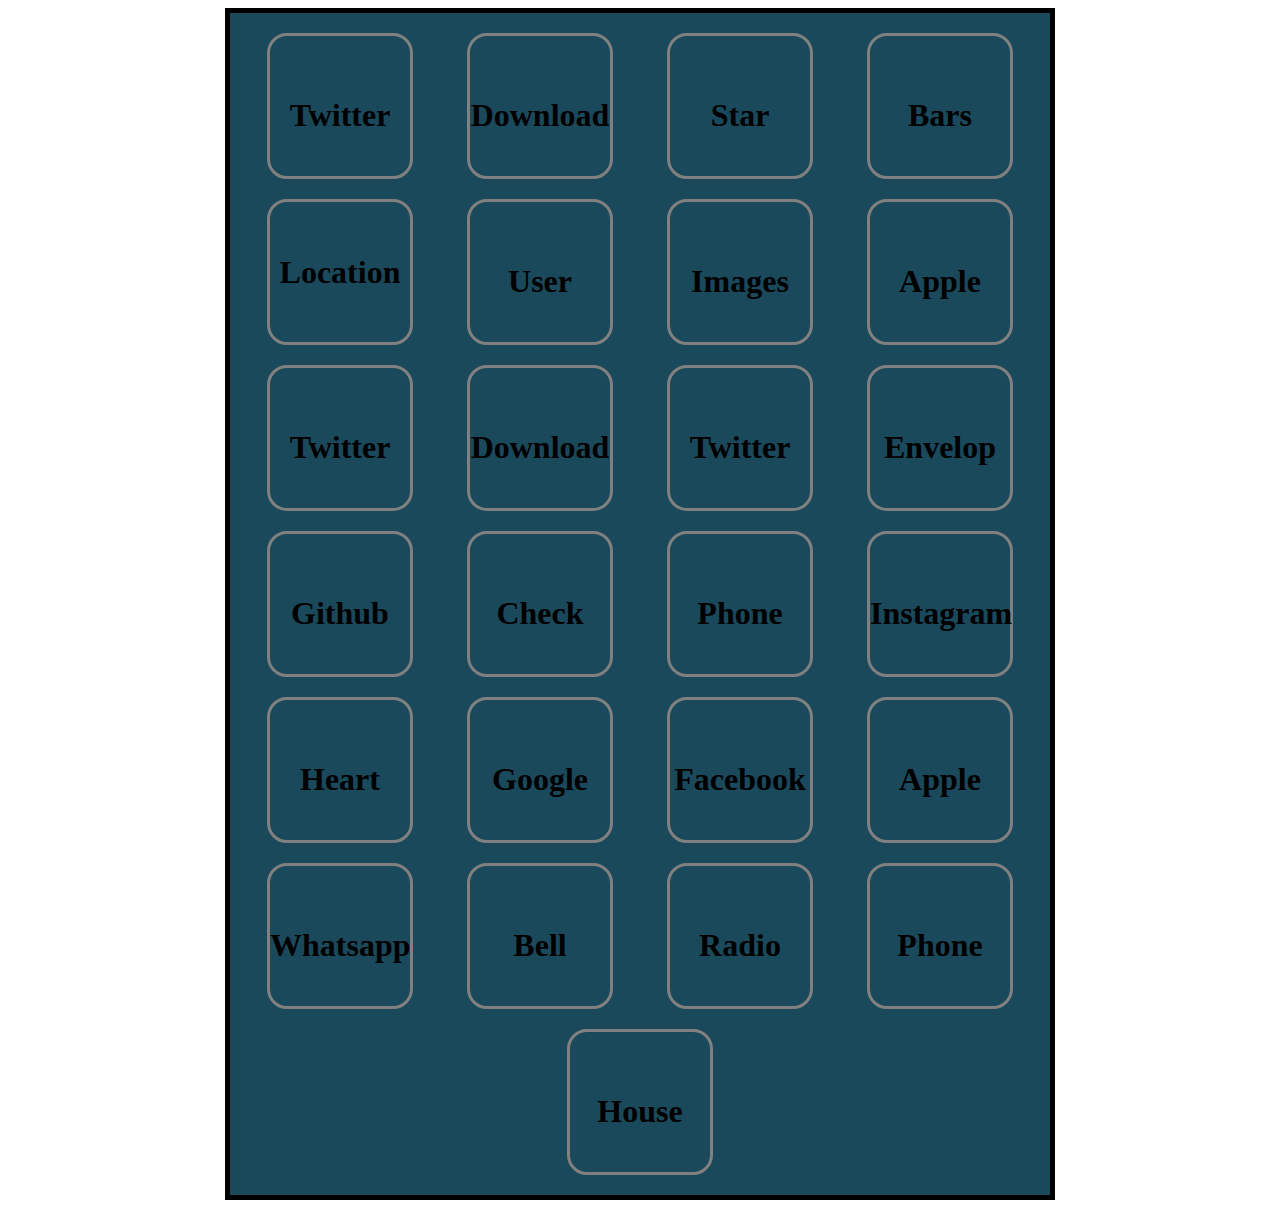
<file: index.html>
<!DOCTYPE html>
<html lang="en">
<head>
    <meta charset="UTF-8">
    <meta name="viewport" content="width=device-width, initial-scale=1.0">
    <title>Document</title>
    <link rel="stylesheet" href="https://cdnjs.cloudflare.com/ajax/libs/font-awesome/6.5.1/css/all.min.css" integrity="sha512-DTOQO9RWCH3ppGqcWaEA1BIZOC6xxalwEsw9c2QQeAIftl+Vegovlnee1c9QX4TctnWMn13TZye+giMm8e2LwA==" crossorigin="anonymous" referrerpolicy="no-referrer" />
    <link rel="stylesheet" href="style.css">
</head>
<body>
       
    <div id="container">
        
        <div class="box">
            <i class="fa-brands fa-twitter"></i> <br />
            <h1>
Twitter
            </h1>
        </div>
        <div class="box">
            <i class="fa-solid fa-download"></i> <br />
            <h1>
Download
            </h1>
            
        </div>
        <div class="box">
            <i class="fa-regular fa-star"></i><br />
            <h1>
Star
            </h1>
            
        </div>
        <div class="box">
            <i class="fa-solid fa-bars"></i><br />
            <h1>
Bars
            </h1>
            
        </div>
        <div class="box">
            <i class="fa-solid fa-location-dot"></i><br />
            <h1>
Location
            </h1>
            <br />
        </div>
        <div class="box">
            <i class="fa-solid fa-user"></i><br />
            <h1>
User
            </h1>
            
        </div>
        <div class="box">
            <i class="fa-solid fa-image"></i><br />
            <h1>
Images
            </h1>
            
        </div>
        <div class="box">
            <i class="fa-brands fa-apple"></i><br />
            <h1>
Apple
            </h1>
        </div>
        <div class="box">
            <i class="fa-brands fa-twitter"></i> <br />
            <h1>
Twitter
            </h1>
        </div>
        <div class="box">
            <i class="fa-solid fa-download"></i> <br />
            <h1>
Download
            </h1>
            
        </div>
        <div class="box">
            <i class="fa-regular fa-twitter"></i><br />
            <h1>
Twitter
            </h1>
            
        </div>

        <div class="box">
            <i class="fa-solid fa-envelope"></i><br />
            <h1>
Envelop
            </h1>
            
        </div>
        <div class="box">
            <i class="fa-brands fa-github"></i><br />
            <h1>
Github
            </h1>
            
        </div>
        <div class="box">
            <i class="fa-solid fa-check"></i><br />
            <h1>
Check
            </h1>
        </div>
        <div class="box">
            <i class="fa-solid fa-phone"></i><br />
            <h1>
Phone
            </h1>
        </div>
        <div class="box">
            <i class="fa-brands fa-instagram"></i><br />
            <h1>
Instagram
            </h1>
        </div>
        <div class="box">
            <i class="fa-solid fa-heart"></i><br />
            <h1>
Heart
            </h1>
        </div>
        <div class="box">
            <i class="fa-brands fa-google"></i><br />
            <h1>
Google
            </h1>
        </div>
        <div class="box">
            <i class="fa-brands fa-facebook"></i><br />
            <h1>
Facebook
            </h1>
        </div>
        <div class="box">
            <i class="fa-brands fa-apple"></i><br />
            <h1>
Apple
            </h1>
        </div>
        <div class="box">
            <i class="fa-brands fa-whatsapp"></i><br />
            <h1>
Whatsapp
            </h1>
        </div>
        <div class="box">
            <i class="fa-solid fa-bell"></i><br />
            <h1>
Bell
            </h1>
        </div>
        <div class="box">
            <i class="fa-solid fa-radio"></i><br />
            <h1>
Radio
            </h1>
        </div>
        <div class="box">
            <i class="fa-solid fa-phone"></i><br />
            <h1>
Phone
            </h1>
        </div>
        <div class="box">
            <i class="fa-solid fa-house"></i><br />
            <h1>
               House
            </h1>
            </div>
    </div>
    
</div>
</body>
</html>
</file>
<file: style.css>
#container{   
     border: 5px solid black;
    width: 800px;
min-height: 400px;
     flex-wrap: wrap;
     justify-content: center;
     margin: 0px auto;
     min-height: 800px; 
     display: flex;
     justify-content: space-around;
     align-items: center;
     flex-direction: row;
     padding: 10px;
      background-color:    rgb(26, 73, 92) 
  }
/* {
    text-align: center;
    margin: 0px;
     font-size: 20px; 
     margin-top: 4px;
} */
.box{
    height: 140px;
    width: 140px;
    border: 3px solid grey;
    border-radius: 20px;
    margin: 10px;
    display: flex;
     justify-content: center;
    flex-direction: column;
  align-items: center; 
  flex-wrap: wrap;
}
i{
    font-size: xx-large;
}
.box:hover{
    color: black;
    background-color: antiquewhite;
}
body{
    background-color: url(images/download.jpg);
    
}
</file>
